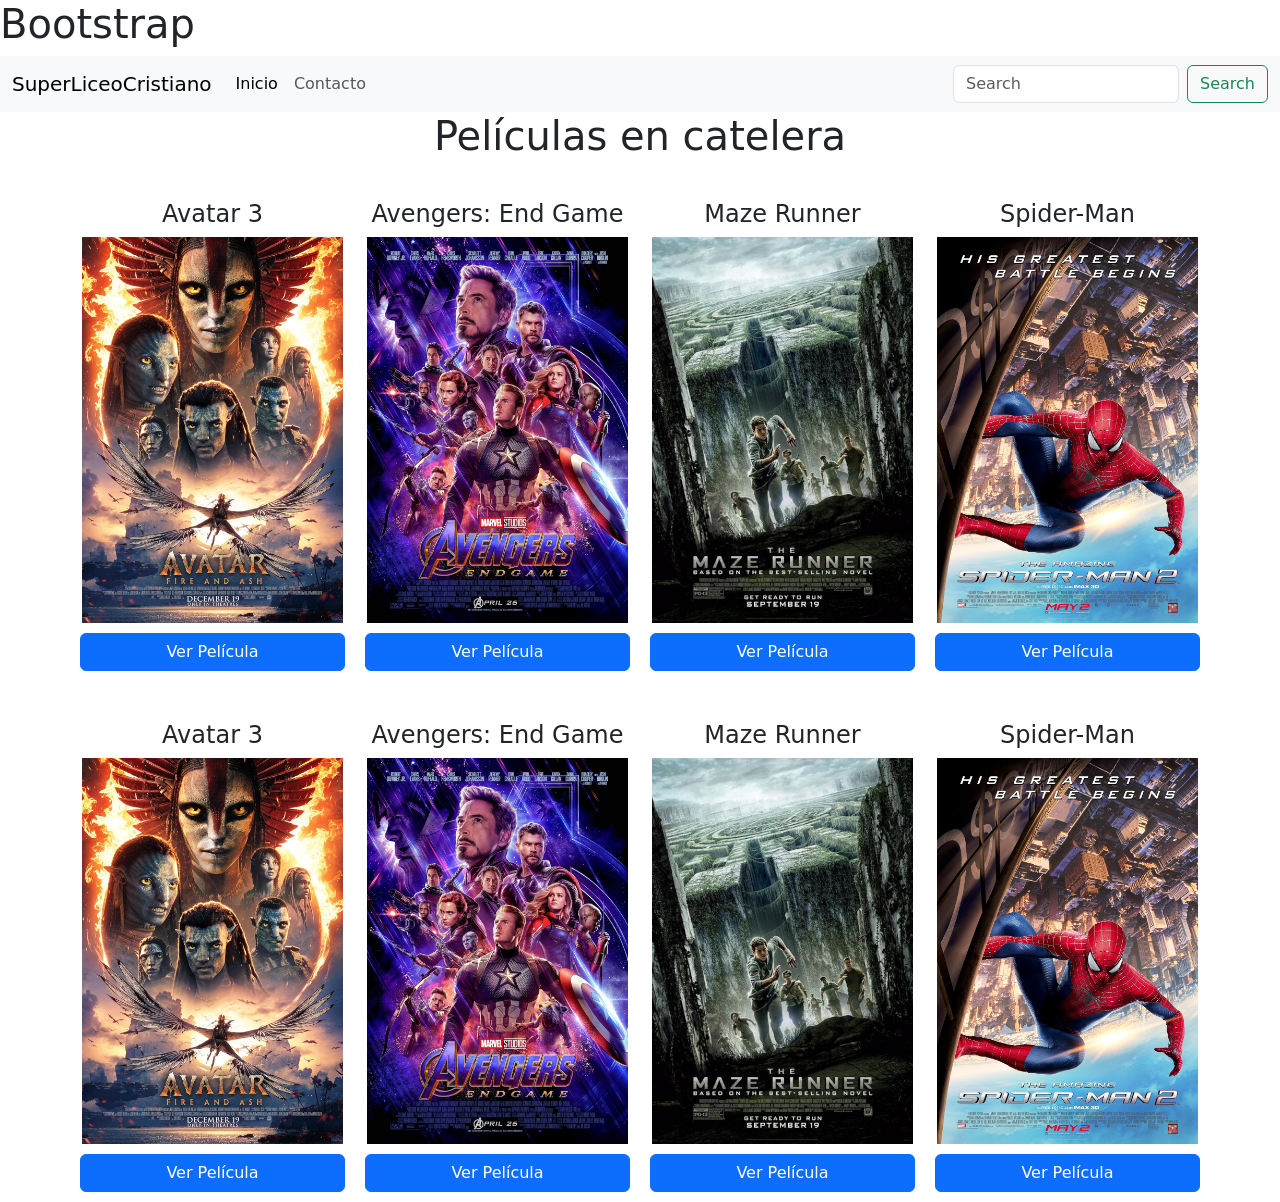
<file: index.html>
<!DOCTYPE html>
<html lang="en">
<head>
    <meta charset="UTF-8">
    <meta name="viewport" content="width=device-width, initial-scale=1.0">
    <title>Bootstrap</title>
    <link href="https://cdn.jsdelivr.net/npm/bootstrap@5.3.8/dist/css/bootstrap.min.css" rel="stylesheet" integrity="sha384-sRIl4kxILFvY47J16cr9ZwB07vP4J8+LH7qKQnuqkuIAvNWLzeN8tE5YBujZqJLB" crossorigin="anonymous">
    <link rel="stylesheet" href="styles/peliculas.css">
</head>
<body>
    <h1>Bootstrap</h1>

    <!-- #region Menú de Navegación -->
    <nav class="navbar navbar-expand-lg bg-body-tertiary">
        <div class="container-fluid">
        <a class="navbar-brand" href="#">SuperLiceoCristiano</a>
        <button class="navbar-toggler" type="button" data-bs-toggle="collapse" data-bs-target="#navbarSupportedContent" aria-controls="navbarSupportedContent" aria-expanded="false" aria-label="Toggle navigation">
        <span class="navbar-toggler-icon"></span>
        </button>
        <div class="collapse navbar-collapse" id="navbarSupportedContent">
        <ul class="navbar-nav me-auto mb-2 mb-lg-0">
            <li class="nav-item">
            <a class="nav-link active" aria-current="page" href="index.html">Inicio</a>
            </li>
            <li class="nav-item">
            <a class="nav-link" href="#">Contacto</a>
            </li>
        </ul>
        <form class="d-flex" role="search">
            <input class="form-control me-2" type="search" placeholder="Search" aria-label="Search"/>
            <button class="btn btn-outline-success" type="submit">Search</button>
        </form>
        </div>
    </div>
    </nav>
    <!-- #endregion -->

    <!-- #region -->
    <h1 style="text-align: center;">Películas en catelera</h1>

    <div class="container text-center espaciadoFilas">
        <div class="row">
            <div class="col">
                <div class="row">
                    <h4>Avatar 3</h4>
                    <img src="image/Avatar.jpg" alt="">
                </div>
                <div class="row" style="padding: 10px;">
                    <a href="resumen/avatar.html" class="btn btn-primary">
                        Ver Película
                    </a>
                </div>
            </div>
        <div class="col">
            <div class="row">
                <h4>Avengers: End Game</h4>
                <img src="image/EndGame.jpg" alt="">
            </div>
            <div class="row" style="padding: 10px;">
                <a href="resumen/pelicula1.html" class="btn btn-primary">
                        Ver Película
                </a>
            </div>
            </div>
        <div class="col">
            <div class="row">
                <h4>Maze Runner</h4 >
                <img src="image/MazeRunner.jpg" alt="">
            </div>
            <div class="row" style="padding: 10px;">
                <a href="resumen/pelicula2.html" class="btn btn-primary">
                        Ver Película
                </a>
            </div>
            </div>
        <div class="col">
            <div class="row">
                <h4>Spider-Man</h4  >
                <img src="image/Spiderman.jpg" alt="">
            </div>
            <div class="row" style="padding: 10px;">
                <a href="resumen/pelicula3.html" class="btn btn-primary">
                        Ver Película
                </a>
            </div>
        </div>
        </div>
    </div>

    <div class="container text-center espaciadoFilas">
        <div class="row">
            <div class="col">
                <div class="row">
                    <h4>Avatar 3</h4>
                    <img src="image/Avatar.jpg" alt="">
                </div>
                <div class="row" style="padding: 10px;">
                        <button class="btn btn-primary">Ver Película</button>
                    </a>
                </div>
            </div>
        <div class="col">
            <div class="row">
                <h4>Avengers: End Game</h4>
                <img src="image/EndGame.jpg" alt="">
            </div>
            <div class="row" style="padding: 10px;">
                <button class="btn btn-primary">Ver Película</button>
            </div>
            </div>
        <div class="col">
            <div class="row">
                <h4>Maze Runner</h4 >
                <img src="image/MazeRunner.jpg" alt="">
            </div>
            <div class="row" style="padding: 10px;">
                <button class="btn btn-primary">Ver Película</button>
            </div>
            </div>
        <div class="col">
            <div class="row">
                <h4>Spider-Man</h4  >
                <img src="image/Spiderman.jpg" alt="">
            </div>
            <div class="row" style="padding: 10px;">
                <button class="btn btn-primary">Ver Película</button>
            </div>
        </div>
        </div>
    </div>
    
    <!-- #endregion -->
</body>
</html>
</file>
<file: styles/peliculas.css>
img{
    width: 180px;
    height: 386px;
}

.espaciadoFilas
{
    margin-top: 40px;
}
</file>
